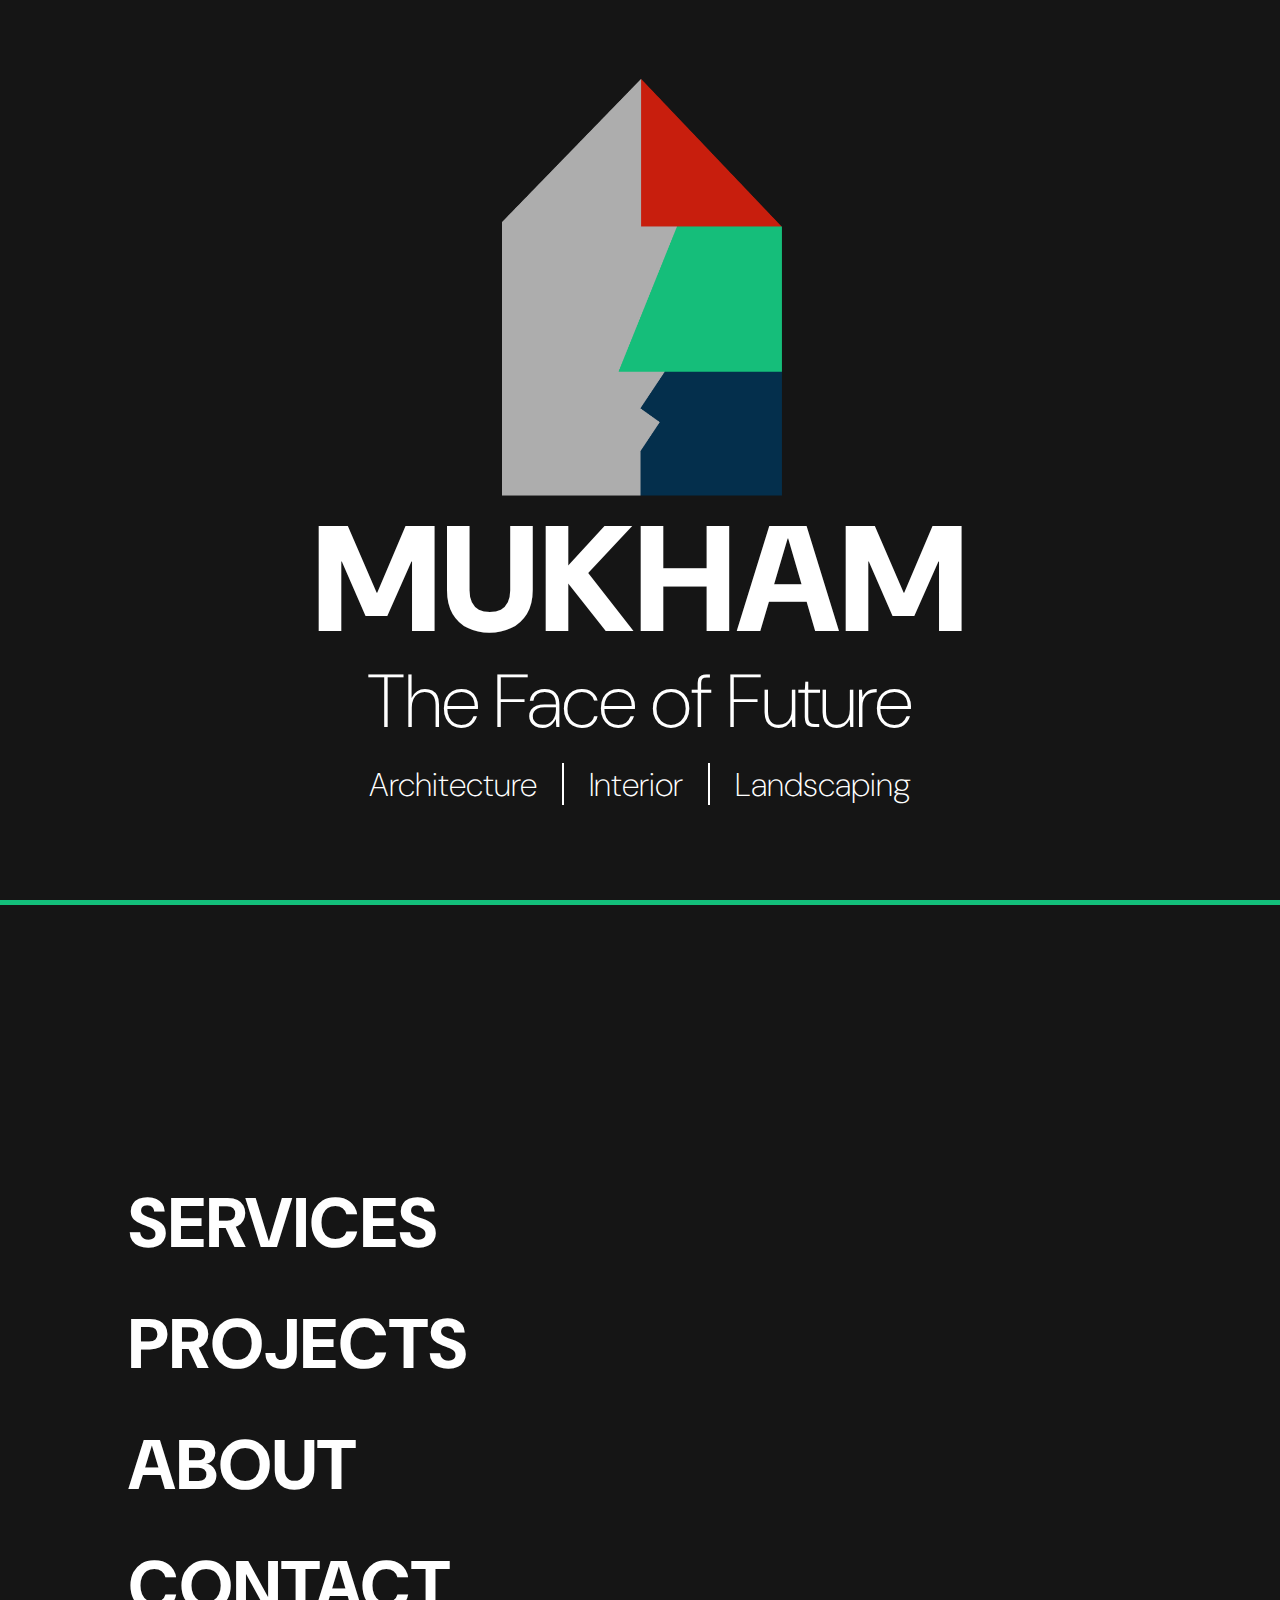
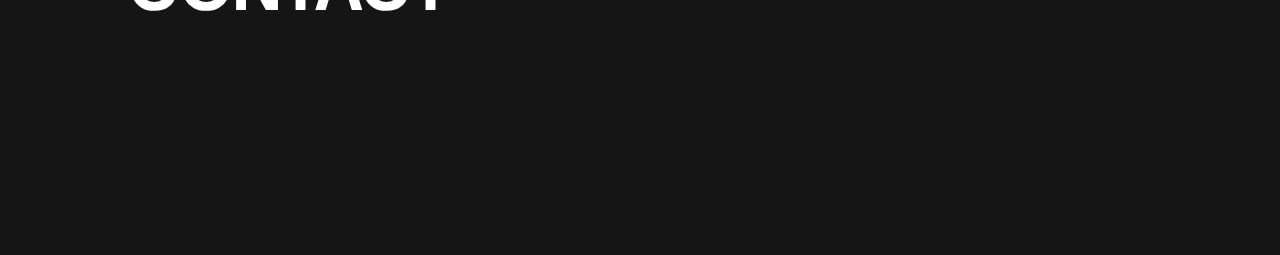
<file: index.html>
<!DOCTYPE html>
<html lang="en">
<head>
    <meta charset="UTF-8">
    <meta name="viewport" content="width=device-width, initial-scale=1.0">
    <title>Mukham Architects</title>
    <link rel="stylesheet" href="styles.css">
    <link rel="preconnect" href="https://fonts.googleapis.com">
    <link rel="preconnect" href="https://fonts.gstatic.com" crossorigin>
    <link href="https://fonts.googleapis.com/css2?family=DM+Sans:ital,opsz,wght@0,9..40,100..1000;1,9..40,100..1000&display=swap" rel="stylesheet">
    <link rel="icon" type="image/x-icon" href="./logo.png">
</head>
<body>
    <section id="splash">
        <img id="splash-logo" src="./logo.png">
        <h1 id="splash-title">MUKHAM</h1>
        <p id="splash-caption">The Face of Future</p>
        <div id="splash-offerings">
            <p>Architecture</p>
            <div class="divider-vert"></div>
            <p>Interior</p>
            <div class="divider-vert"></div>
            <p>Landscaping</p>
        </div>
    </section>
    <section id="main-buttons">
        <a href="./services.html">SERVICES</a>
        <a href="./projects.html">PROJECTS</a>
        <a href="./about.html">ABOUT</a>
        <a href="./contact.html" id="contact-link">CONTACT</a>
    </section>
</body>
</html>
</file>
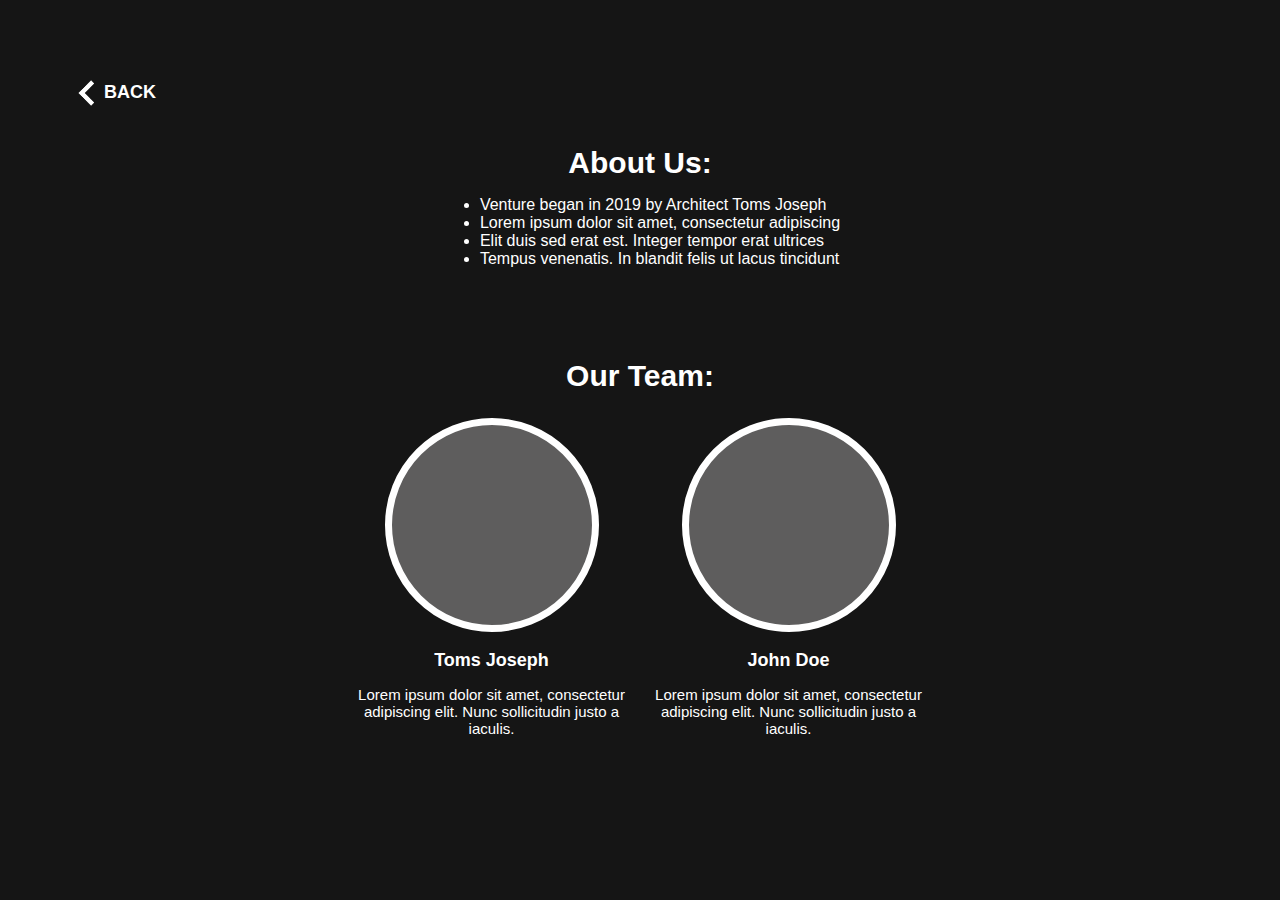
<file: about.html>
<!DOCTYPE html>
<html lang="en">
<head>
    <meta charset="UTF-8">
    <meta name="viewport" content="width=device-width, initial-scale=1.0">
    <title>About Us</title>
    <link rel="stylesheet" href="styles.css">
    <link rel="icon" type="image/x-icon" href="./logo.png">
</head>
<body class="subscreen">
    <a href="index.html">
        <div class="back">
            <img src="arrow.png" alt="back-arrow">
            <p>BACK</p>
        </div>
    </a>
    <div id="about-container">
        <div>
            <h2>About Us:</h2>
            <section id="about-us">
                <ul>
                    <li>Venture began in 2019 by Architect Toms Joseph</li>
                    <li>Lorem ipsum dolor sit amet, consectetur adipiscing</li>
                    <li>Elit duis sed erat est. Integer tempor erat ultrices</li>
                    <li>Tempus venenatis. In blandit felis ut lacus tincidunt</li>
                </ul>
            </section>
        </div>
        <div>
            <h2>Our Team:</h2>
            <section id="our-team">
                <div class="team-container">
                    <div class="headshot">
                        <div class="headshot-placeholder"></div>
                    </div>
                    <p class="member-title">Toms Joseph</p>
                    <p class="member-desc">Lorem ipsum dolor sit amet, consectetur adipiscing elit. Nunc sollicitudin justo a iaculis.</p>
                    </div>
                <div class="team-container">
                    <div class="headshot">
                        <div class="headshot-placeholder"></div>
                    </div>
                    <p class="member-title">John Doe</p>
                    <p class="member-desc">Lorem ipsum dolor sit amet, consectetur adipiscing elit. Nunc sollicitudin justo a iaculis.</p>
                    </div>
            </section>
        </div>
    </div>
</body>
</html>
</file>
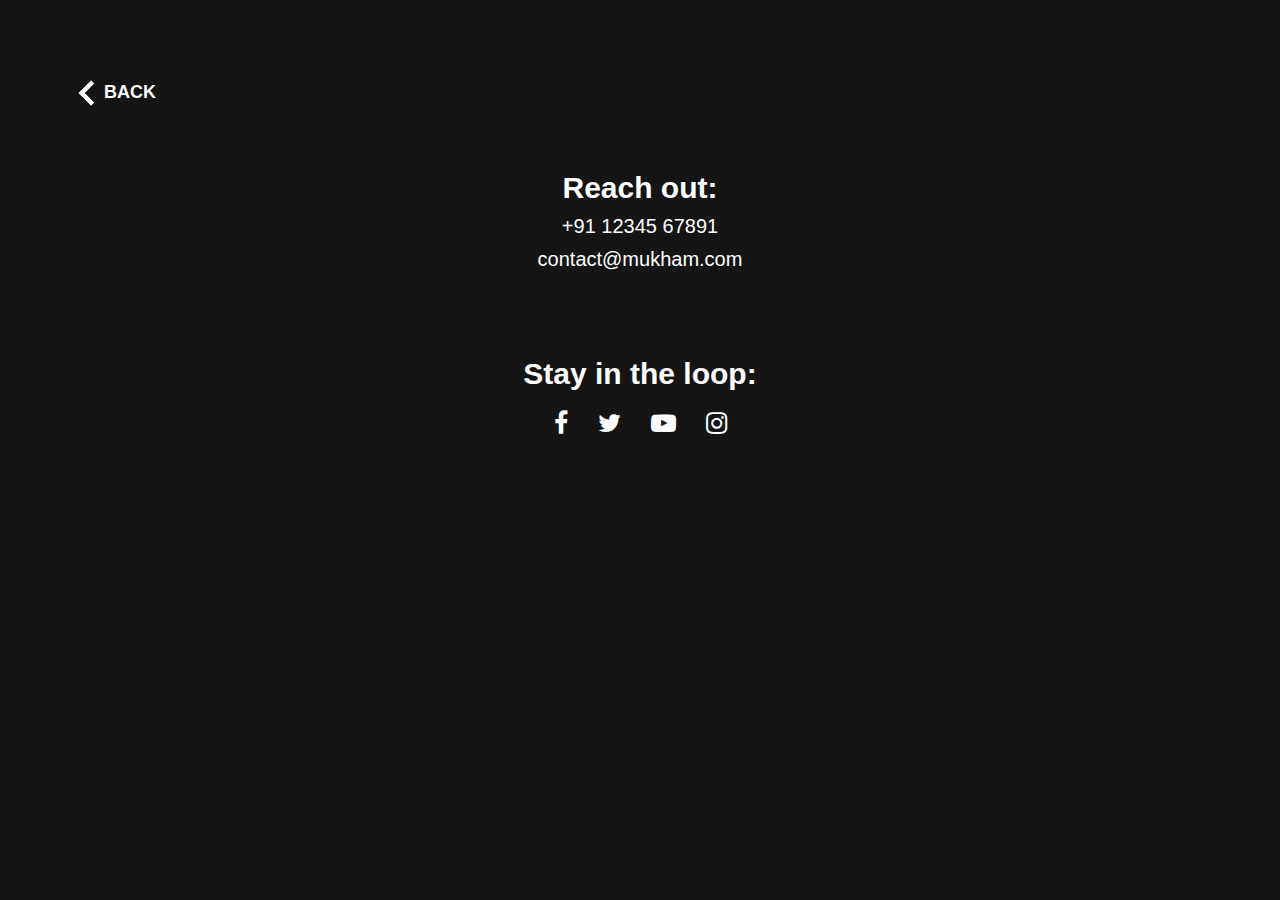
<file: contact.html>
<!DOCTYPE html>
<html lang="en">
<head>
    <meta charset="UTF-8">
    <meta name="viewport" content="width=device-width, initial-scale=1.0">
    <title>Contact Us</title>
    <link rel="stylesheet" href="styles.css">
    <link rel="stylesheet" href="https://cdnjs.cloudflare.com/ajax/libs/font-awesome/4.7.0/css/font-awesome.min.css">
    <link rel="icon" type="image/x-icon" href="./logo.png">
</head>
<body class="subscreen">
    <a href="index.html">
        <div class="back">
            <img src="arrow.png" alt="back-arrow">
            <p>BACK</p>
        </div>
    </a>
    <div class="contact-container">
        <div class="footer-elem">
            <p id="contact-title">Reach out:</p>
            <div id="contacts">
                <p><a>+91 12345 67891</a></p>
                <p><a>contact@mukham.com</a></p>
            </div>
        </div>
        <div class="footer-elem">
            <p id="social-title">Stay in the loop:</p>
            <div id="socials">
                <a href="#" class="fa fa-facebook"></a>
                <a href="#" class="fa fa-twitter"></a>
                <a href="#" class="fa fa-youtube-play"></a>
                <a href="#" class="fa fa-instagram"></a>
            </div>
        </div>
    </div>
</body>
</html>
</file>
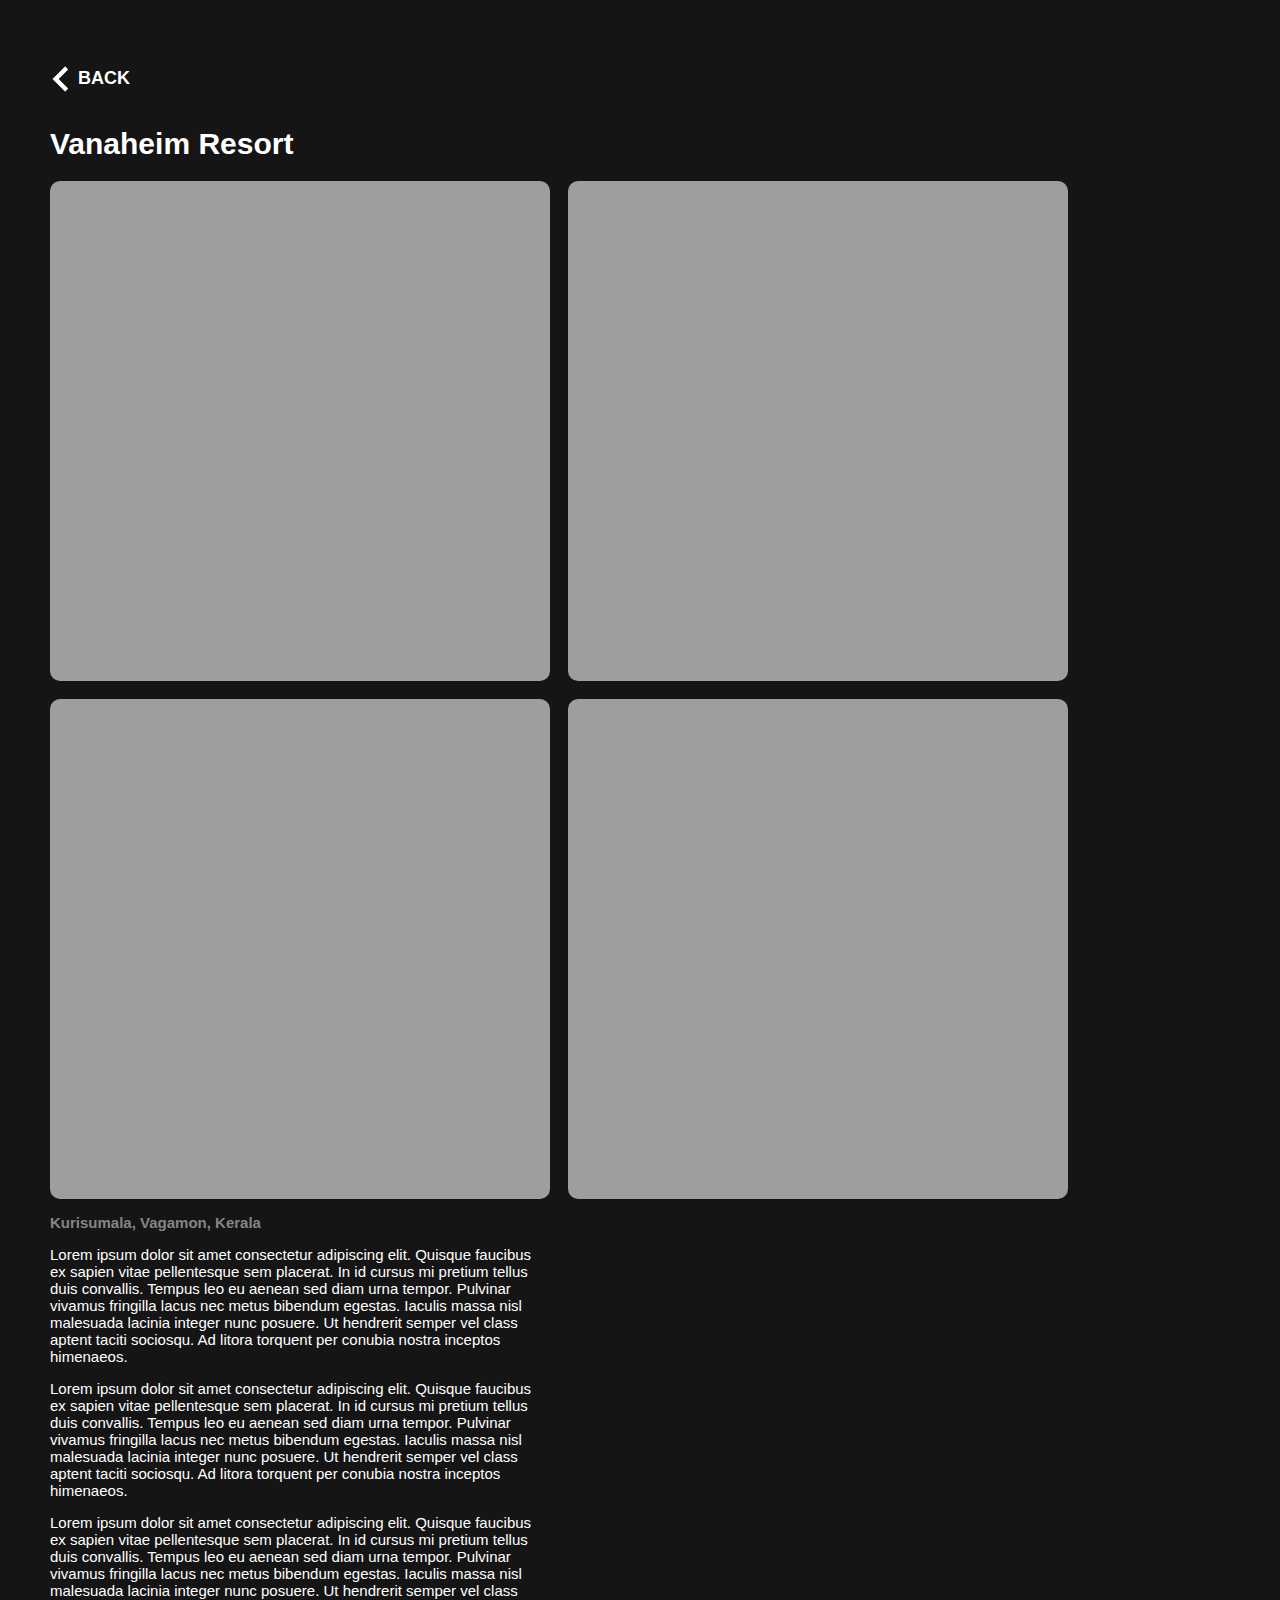
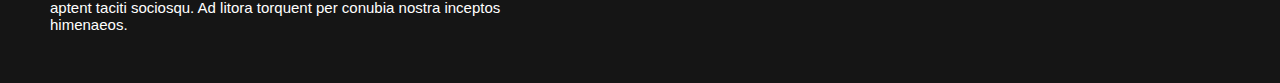
<file: project.html>
<!DOCTYPE html>
<html lang="en">
<head>
    <meta charset="UTF-8">
    <meta name="viewport" content="width=device-width, initial-scale=1.0">
    <title>Vanaheim Resort</title>
    <link rel="stylesheet" href="styles.css">
    <link rel="stylesheet" href="projectStyles.css">
    <link rel="icon" type="image/x-icon" href="./logo.png">
</head>
<body>
    <a href="index.html">
        <div class="back">
            <img src="arrow.png" alt="back-arrow">
            <p>BACK</p>
        </div>
    </a>
    <h1>Vanaheim Resort</h1>
    <section class="gallery">
        <div class="gallery-img"></div>
        <div class="gallery-img"></div>
        <div class="gallery-img"></div>
        <div class="gallery-img"></div>
    </section>
    <p class="location">Kurisumala, Vagamon, Kerala</p>
    <p class="project-info">Lorem ipsum dolor sit amet consectetur adipiscing elit. Quisque faucibus ex sapien vitae pellentesque sem placerat. In id cursus mi pretium tellus duis convallis. Tempus leo eu aenean sed diam urna tempor. Pulvinar vivamus fringilla lacus nec metus bibendum egestas. Iaculis massa nisl malesuada lacinia integer nunc posuere. Ut hendrerit semper vel class aptent taciti sociosqu. Ad litora torquent per conubia nostra inceptos himenaeos.</p>
    <p class="project-info">Lorem ipsum dolor sit amet consectetur adipiscing elit. Quisque faucibus ex sapien vitae pellentesque sem placerat. In id cursus mi pretium tellus duis convallis. Tempus leo eu aenean sed diam urna tempor. Pulvinar vivamus fringilla lacus nec metus bibendum egestas. Iaculis massa nisl malesuada lacinia integer nunc posuere. Ut hendrerit semper vel class aptent taciti sociosqu. Ad litora torquent per conubia nostra inceptos himenaeos.</p>
    <p class="project-info">Lorem ipsum dolor sit amet consectetur adipiscing elit. Quisque faucibus ex sapien vitae pellentesque sem placerat. In id cursus mi pretium tellus duis convallis. Tempus leo eu aenean sed diam urna tempor. Pulvinar vivamus fringilla lacus nec metus bibendum egestas. Iaculis massa nisl malesuada lacinia integer nunc posuere. Ut hendrerit semper vel class aptent taciti sociosqu. Ad litora torquent per conubia nostra inceptos himenaeos.</p>
</body>
</html>
</file>
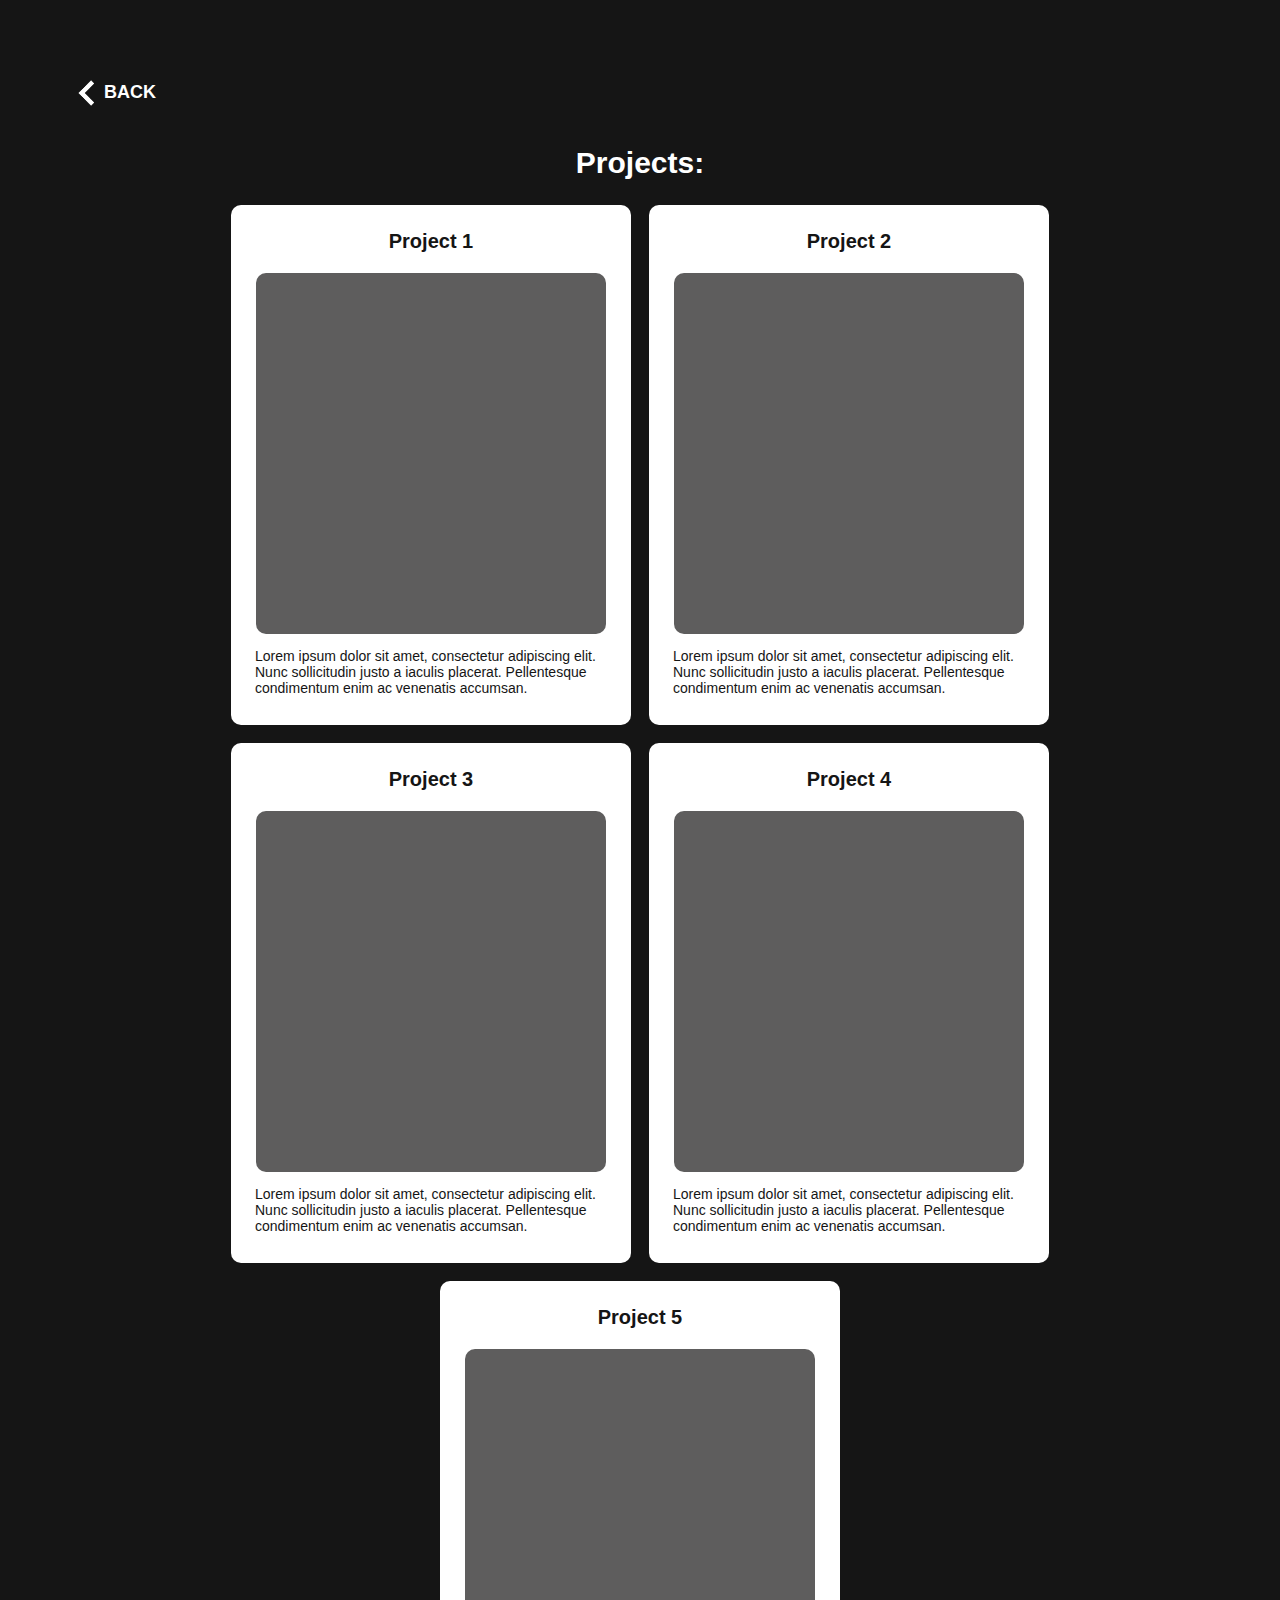
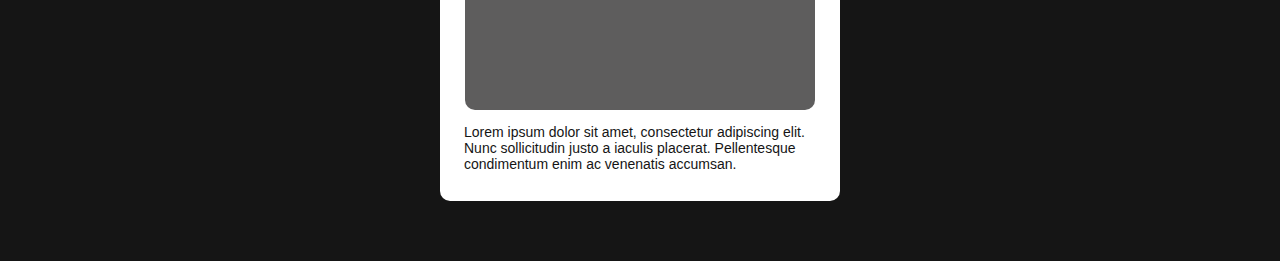
<file: projects.html>
<!DOCTYPE html>
<html lang="en">
<head>
    <meta charset="UTF-8">
    <meta name="viewport" content="width=device-width, initial-scale=1.0">
    <title>Our Projects</title>
    <link rel="stylesheet" href="styles.css">
    <link rel="icon" type="image/x-icon" href="./logo.png">
</head>
<body class="subscreen">
    <a href="index.html">
        <div class="back">
            <img src="arrow.png" alt="back-arrow">
            <p>BACK</p>
        </div>
    </a>
    <div>
        <h2>Projects:</h2>
        <section id="projects">
            <a href="project.html"><div class="project-container">
                <p class="project-title">Project 1</p>
                <div class="img-placeholder"></div>
                <p class="project-description">Lorem ipsum dolor sit amet, consectetur adipiscing elit. Nunc sollicitudin justo a iaculis placerat. Pellentesque condimentum enim ac venenatis accumsan. 
                </p>
            </div></a>
            <a href="project.html"><div class="project-container">
                <p class="project-title">Project 2</p>
                <div class="img-placeholder"></div>
                <p class="project-description">Lorem ipsum dolor sit amet, consectetur adipiscing elit. Nunc sollicitudin justo a iaculis placerat. Pellentesque condimentum enim ac venenatis accumsan. 
                </p>
            </div></a>
            <a href="project.html"><div class="project-container">
                <p class="project-title">Project 3</p>
                <div class="img-placeholder"></div>
                <p class="project-description">Lorem ipsum dolor sit amet, consectetur adipiscing elit. Nunc sollicitudin justo a iaculis placerat. Pellentesque condimentum enim ac venenatis accumsan. 
                </p>
            </div></a>
            <a href="project.html"><div class="project-container">
                <p class="project-title">Project 4</p>
                <div class="img-placeholder"></div>
                <p class="project-description">Lorem ipsum dolor sit amet, consectetur adipiscing elit. Nunc sollicitudin justo a iaculis placerat. Pellentesque condimentum enim ac venenatis accumsan. 
                </p>
            </div></a>
            <a href="project.html"><div class="project-container">
                <p class="project-title">Project 5</p>
                <div class="img-placeholder"></div>
                <p class="project-description">Lorem ipsum dolor sit amet, consectetur adipiscing elit. Nunc sollicitudin justo a iaculis placerat. Pellentesque condimentum enim ac venenatis accumsan. 
                </p>
            </div></a>
        </section>
    </div>
</body>
</html>
</file>
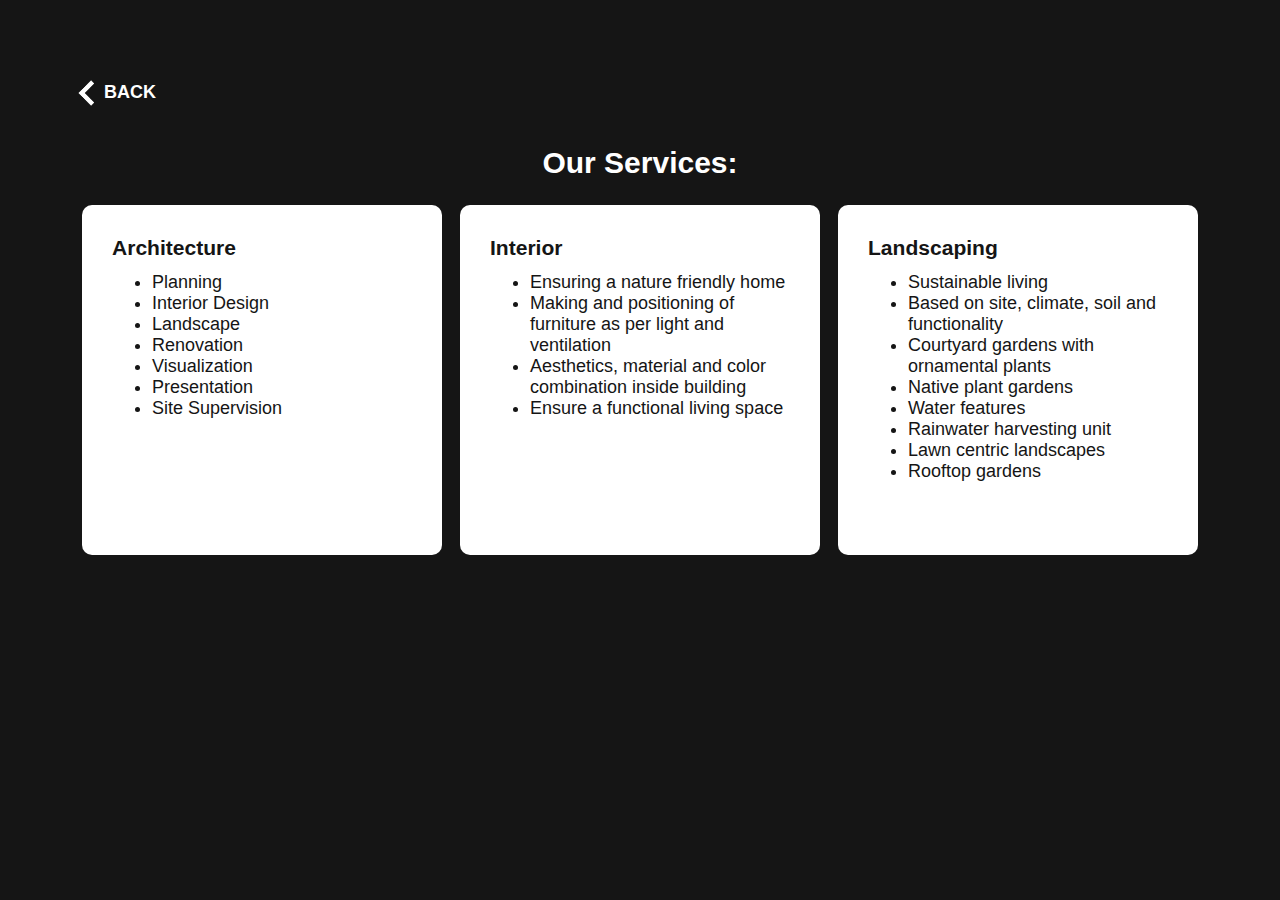
<file: services.html>
<!DOCTYPE html>
<html lang="en">
<head>
    <meta charset="UTF-8">
    <meta name="viewport" content="width=device-width, initial-scale=1.0">
    <title>Our Services</title>
    <link rel="stylesheet" href="styles.css">
    <link rel="icon" type="image/x-icon" href="./logo.png">
</head>
<body class="subscreen">
    <a href="index.html">
        <div class="back">
            <img src="arrow.png" alt="back-arrow">
            <p>BACK</p>
        </div>
    </a>
    <div>
        <h2>Our Services:</h2>
        <section id="services">
            <div class="service">
                <h3>Architecture</h3>
                <ul>
                    <li>Planning</li>
                    <li>Interior Design</li>
                    <li>Landscape</li>
                    <li>Renovation</li>
                    <li>Visualization</li>
                    <li>Presentation</li>
                    <li>Site Supervision</li>
                </ul>
            </div>
            <div class="service">
                <h3>Interior</h3>
                <ul>
                    <li>Ensuring a nature friendly home</li>
                    <li>Making and positioning of furniture as per light and ventilation</li>
                    <li>Aesthetics, material and color combination inside building</li>
                    <li>Ensure a functional living space</li>
                </ul>
            </div>
            <div class="service">
                <h3>Landscaping</h3>
                <ul>
                    <li>Sustainable living</li>
                    <li>Based on site, climate, soil and functionality</li>
                    <li>Courtyard gardens with ornamental plants</li>
                    <li>Native plant gardens</li>
                    <li>Water features</li>
                    <li>Rainwater harvesting unit</li>
                    <li>Lawn centric landscapes</li>
                    <li>Rooftop gardens</li>
                </ul>
            </div>
        </section>
    </div>
</body>
</html>
</file>
<file: styles.css>
* {
    font-family: "DM Sans", Verdana, sans-serif;
    --theme-color: #13be7a;
    --background-color: #151515;
    --font-color: #ffffff;
}

body {
    margin: 0;
    padding: 0;
    box-sizing: border-box;
    overflow-x: hidden;
    background-color: var(--background-color);
    color: var(--font-color);
}

#splash {
    height: 100vh;
    display: flex;
    flex-direction: column;
    justify-content: center;
    align-items: center;
    text-align: center;
    border-bottom: 5px solid var(--theme-color);
}

#splash-offerings {
    display: flex;
    justify-content: center;
    align-items: center;
    font-weight: 200;
    gap: 42px;
    margin-bottom: 20px;
    font-size: 15px;
}

.divider-vert {
    height: 20px;
    border: 0.5px solid var(--font-color);
    margin: -30px;
}

#splash-title {
    font-size: 76px;
    font-weight: 900;
    margin-bottom: -45px;
}

#splash-caption {
    color: var(--font-color);
    font-weight: 200;
    font-size: 35px;
    margin-bottom: -5px;
}

/* Small devices (portrait tablets and large phones, 600px and up) */
@media only screen and (min-width: 600px) {
    #splash-title {
        font-size: 100px;
        margin-bottom: -60px;
    }

    #splash-caption {
        font-size: 50px;
    }

    #splash-offerings {
        font-size: 20px;
        gap: 48px;
    }

    .divider-vert {
        height: 30px;
    }

    #main-buttons {
        font-size: 50px !important;
    }

    .service {
        width: 300px !important;
        height: 300px !important;
        font-size: 18px !important;
    }

    .project-container {
        width: 400px !important;
        height: 500px !important;
    }

    .project-description {
        font-size: 14px !important;
        margin-left: 24px !important;
        width: 350px !important;
    }

    .img-placeholder {
        width: 350px !important;
        height: 450px !important;
    }

    h2 {
        font-size: 30px;
    }

    .project-title {
        font-size: 20px !important;
    }

    .headshot {
        width: 200px !important;
        height: 200px !important;
    }

    .gallery-img {
        width: 500px !important;
        height: 500px !important;
    }

    #splash-logo {
        width: 400px !important;
        height: 400px !important;
        margin-bottom: -100px !important;
    }
}

/* Medium devices (landscape tablets, 768px and up) */
@media only screen and (min-width: 768px) {
    #splash-title {
        font-size: 150px;
        margin-bottom: -100px;
    }

    #splash-caption {
        font-size: 75px;
        margin-bottom: -20px;
    }

    #splash-offerings {
        font-size: 33px;
        gap: 55px;
    }

    .divider-vert {
        height: 40px;
    }

    #main-buttons {
        font-size: 70px !important;
    }

    #splash-logo {
        width: 500px !important;
        height: 500px !important;
        margin-bottom: -160px !important;
    }
}

#main-buttons {
    height: 100vh;
    width: 50vw;
    display: flex;
    flex-direction: column;
    justify-content: center;
    gap: 30px;
    margin-top: 50px;
    margin-left: 10vw;
    font-size: 35px;
    font-weight: 800;
}

#main-buttons a:hover {
    color: var(--theme-color);
    text-decoration: underline;
}

#introduction {
    display: flex;
    flex-direction: column;
    align-items: center;
    justify-content: center;
}

#about-us {
    display: flex;
    flex-direction: column;
    align-items: center;
    justify-content: center;
}

ul {
    margin: -1vh 0px;
    text-align: left;
}

#services {
    display: flex;
    flex-wrap: wrap;
    gap: 2vh;
    justify-content: center;
    align-items: center;
}

.service {
    font-size: 15px;
    text-align: left;
    width: 230px;
    height: 240px;
    padding-top: 10px;
    padding-left: 30px;
    padding-right: 30px;
    padding-bottom: 40px;
    background-color: var(--font-color);
    color: var(--background-color);
    border-radius: 10px;
}

.service:hover {
    box-shadow: 5px 5px 10px #23CE6B;
}

#projects {
    display: flex;
    flex-wrap: wrap;
    overflow-x: auto;
    gap: 2vh;
    align-items: center;
    justify-content: center;
    padding: 0px 10px 10px 10px;
}

.project-container {
    display: flex;
    flex-direction: column;
    align-items: center;
    justify-content: center;
    background-color: #ffffff;
    width: 300px;
    height: 400px;
    border-radius: 10px;
    color: var(--background-color);
    font-size: 15px;
    padding: 5px 0px 15px 0px;
    cursor: pointer;
}

.project-description {
    margin-left: 30px;
    align-self:first baseline;
}

.project-container:hover {
    box-shadow: 5px 5px 10px #23CE6B;
}

.project-title {
    font-weight: 600;
    font-size: 16px;
}

.img-placeholder {
    align-self: center;
    justify-self: center;
    background-color: #5e5d5d;
    width: 80%;
    height: 60%;
    border-radius: 10px;
}

.project-description {
    font-size: 13px;
    text-align: left;
    width: 240px;
    justify-self: center;
}

#our-team {
    display: flex;
    flex-direction: row;
    flex-wrap: wrap;
    gap: 3vh;
    justify-content: center;
    align-items: center;
}

.team-container {
    width: 270px;
    display: flex;
    flex-direction: column;
    align-items: center;
    justify-content: center;
}

.headshot {
    border: 7px solid #ffffff;
    background-color: #5e5d5d;
    border-radius: 200px;
    width: 170px;
    height: 170px;
}

.headshot:hover {
    box-shadow: 5px 5px 10px #23CE6B;
}

.member-title {
    font-size: 18px;
    font-weight: 600;
    margin-bottom: 0px;
}

.member-desc {
    font-size: 15px;
    font-weight: 300;
}

.links {
    color: white;
}

a {
    all: unset;
    cursor: pointer;
}

.contact-container {
    min-height: 300px;
    display: flex;
    flex-direction: column;
    align-content: center;
    justify-content: space-evenly;
    gap: 60px;
    color: white;
    padding: 30px;
}

#contact-title {
    font-size: 30px;
    font-weight: 700;
}

#contacts {
    font-weight: 500;
    display: flex;
    flex-direction: column;
    font-size: 20px;
}

#social-title {
    font-size: 30px;
    font-weight: 700;
    margin-bottom: 20px;
}

#socials {
    display: flex;
    font-size: 25px;
    justify-content: center;
    align-items: center;
    gap: 30px;
}

.contact-container p {
    margin: 5px;
}

.contact-container a:hover {
    color: var(--theme-color);
    cursor: pointer;
}

.back {
    display: flex;
    align-items: center;
    cursor: pointer;
}

.back:hover {
    font-style: italic;
}

.back img {
    width: 50px;
    height: 50px;
}

.back p {
    margin-left: -10px;
    font-size: 18px;
    font-weight: 600;
}

.subscreen {
    margin: 5vw;
    text-align: center;
    margin-bottom: 50px;
}

#about-container {
    display: flex;
    flex-direction: column;
    gap: 75px;
    margin-bottom: 100px;
}

#splash-logo {
    width: 250px;
    height: 250px;
    margin-bottom: -70px;
}
</file>
<file: projectStyles.css>
body {
    margin: 50px;
}

h1 {
    font-size: 30px;
    margin: 20px 0px 20px 0px;
}

.gallery {
    display: flex;
    flex-direction: row;
    flex-wrap: wrap;
    gap: 2vh;
}

.gallery-img {
    width: 300px;
    height: 300px;
    background-color: rgb(157, 158, 158);
    border-radius: 10px;
}

.gallery-img:hover {
    box-shadow: 5px 5px 10px #23CE6B;
}

.location {
    color: #868585;
    font-weight: 800;
    font-size: 15px;
}

.project-info {
    font-size: 15px;
}

.project-info {
    max-width: 500px;
}

.back {
    margin-left: -12px;
}
</file>
